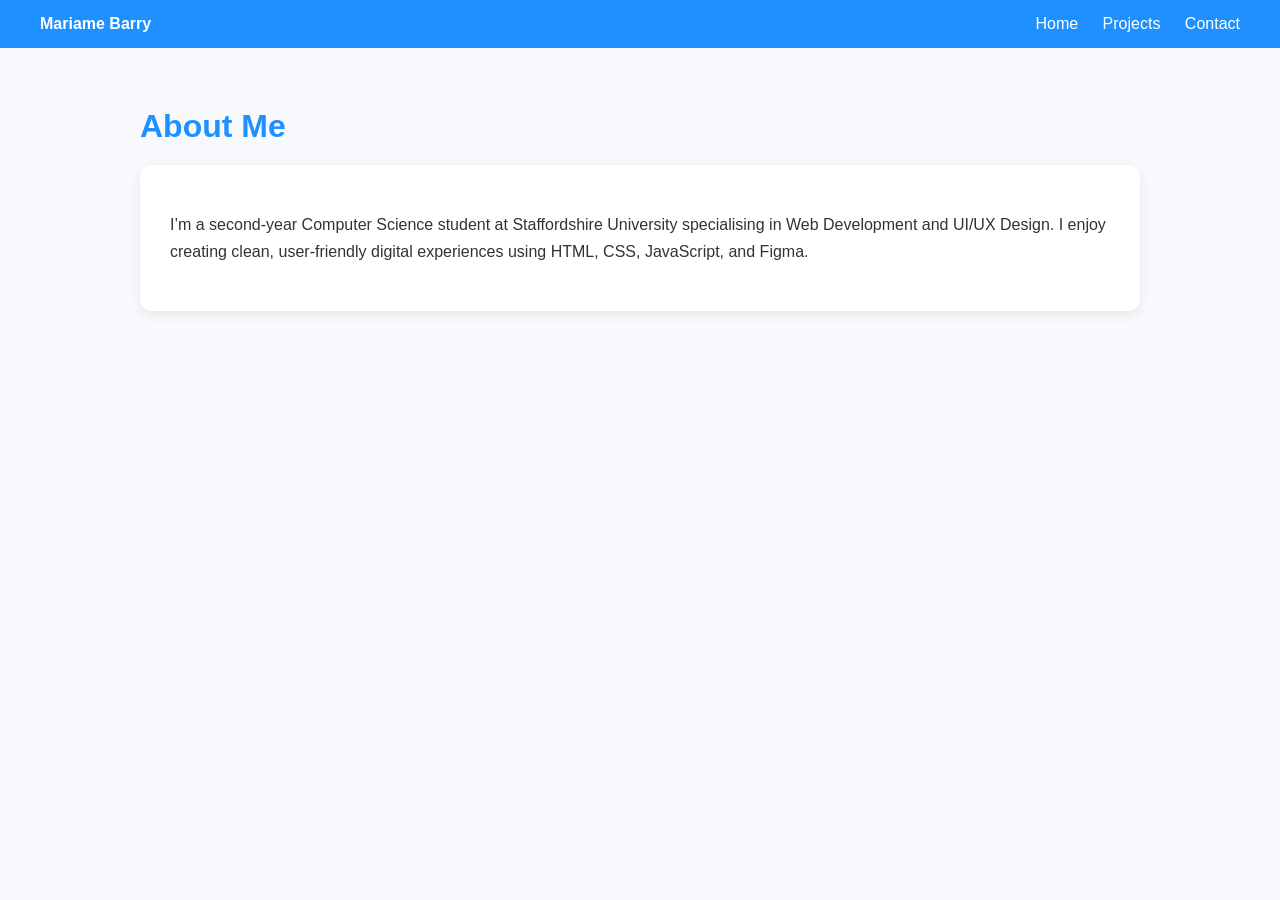
<file: About.html>
<!DOCTYPE html>
<html lang="en">
<head>
    <meta charset="UTF-8">
    <meta name="viewport" content="width=device-width, initial-scale=1.0">
    <title>About Me | Mariame Barry</title>
    <link rel="stylesheet" href="style.css">
</head>

<body>

<nav>
    <strong>Mariame Barry</strong>
    <div>
        <a href="index.html">Home</a>
        <a href="projects.html">Projects</a>
        <a href="contact.html">Contact</a>
    </div>
</nav>

<section>
    <h2>About Me</h2>
    <div class="about-box">
        <p>
            I’m a second-year Computer Science student at Staffordshire University specialising in 
            Web Development and UI/UX Design. I enjoy creating clean, user-friendly digital experiences 
            using HTML, CSS, JavaScript, and Figma.
        </p>
    </div>
</section>

</body>
</html>
</file>
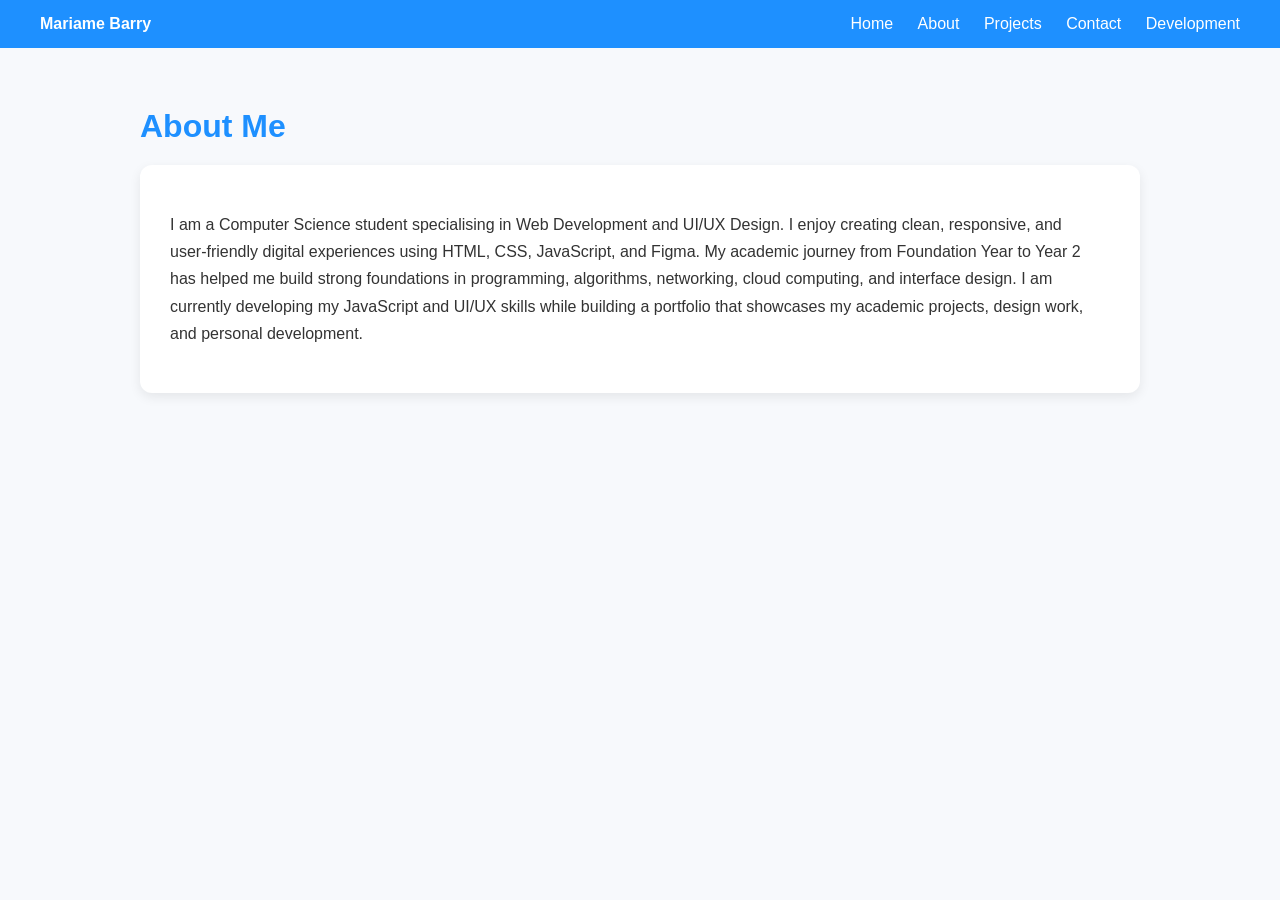
<file: about.html>
<!DOCTYPE html>
<html lang="en">
<head>
    <meta charset="UTF-8">
    <meta name="viewport" content="width=device-width, initial-scale=1.0">
    <title>About Me | Mariame Barry</title>
    <link rel="stylesheet" href="style.css">
</head>

<body>

<nav>
    <strong>Mariame Barry</strong>
    <div>
        <a href="index.html">Home</a>
        <a href="about.html">About</a>
        <a href="projects.html">Projects</a>
        <a href="contact.html">Contact</a>
        <a href="development.html">Development</a>
    </div>
</nav>

<section>
    <h2>About Me</h2>
    <div class="about-box">
        <p>
            I am a Computer Science student specialising in Web Development and UI/UX Design. I enjoy creating clean, responsive, and user‑friendly digital experiences using HTML, CSS, JavaScript, and Figma. My academic journey from Foundation Year to Year 2 has helped me build strong foundations in programming, algorithms, networking, cloud computing, and interface design. I am currently developing my JavaScript and UI/UX skills while building a portfolio that showcases my academic projects, design work, and personal development.
        </p>
    </div>
</section>

</body>
</html>
</file>
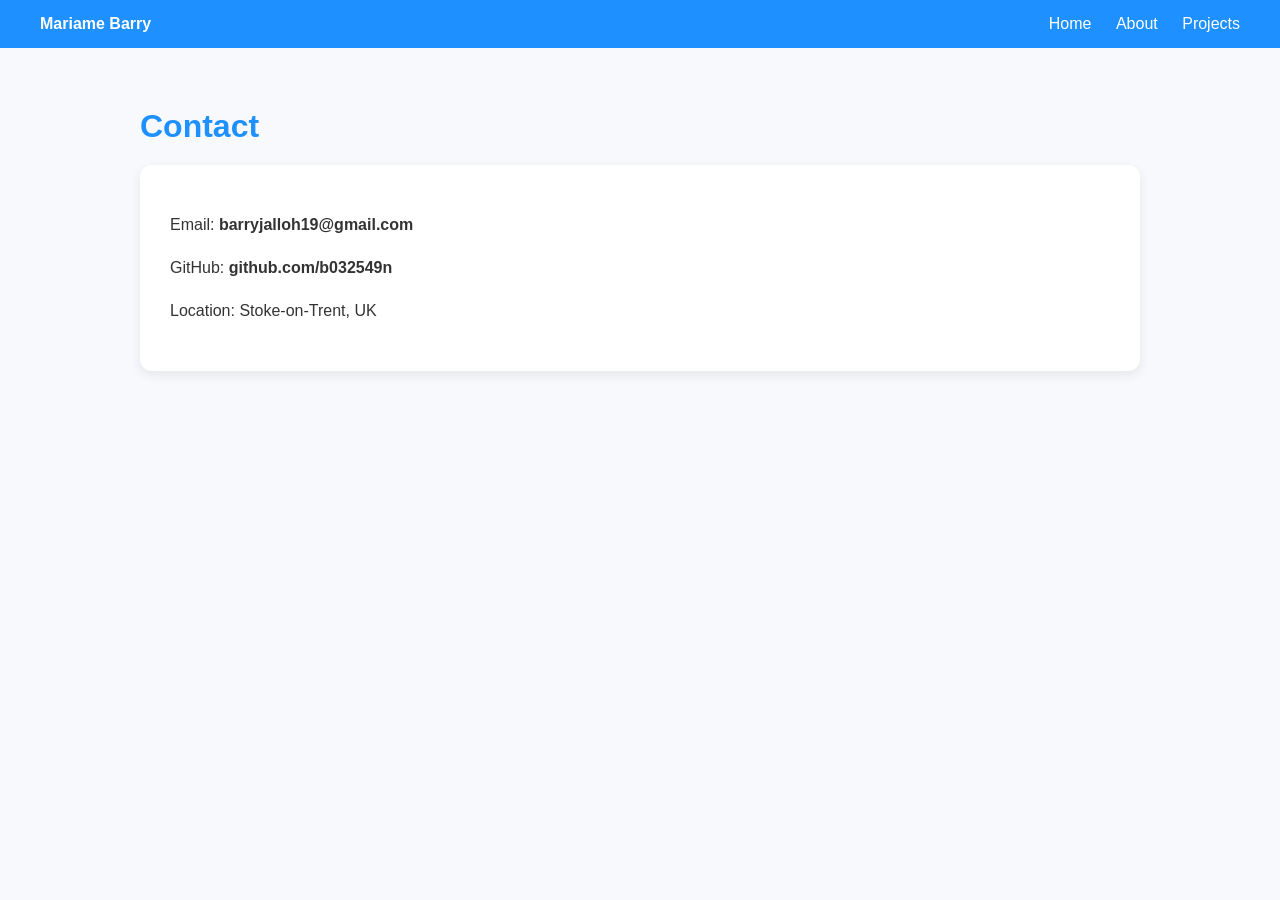
<file: Contact.html>
<!DOCTYPE html>
<html lang="en">
<head>
    <meta charset="UTF-8">
    <meta name="viewport" content="width=device-width, initial-scale=1.0">
    <title>Contact | Mariame Barry</title>
    <link rel="stylesheet" href="style.css">
</head>

<body>

<nav>
    <strong>Mariame Barry</strong>
    <div>
        <a href="index.html">Home</a>
        <a href="about.html">About</a>
        <a href="projects.html">Projects</a>
    </div>
</nav>

<section>
    <h2>Contact</h2>
    <div class="about-box">
        <p>Email: <strong>barryjalloh19@gmail.com</strong></p>
        <p>GitHub: <strong>github.com/b032549n</strong></p>
        <p>Location: Stoke-on-Trent, UK</p>
    </div>
</section>

</body>
</html>
</file>
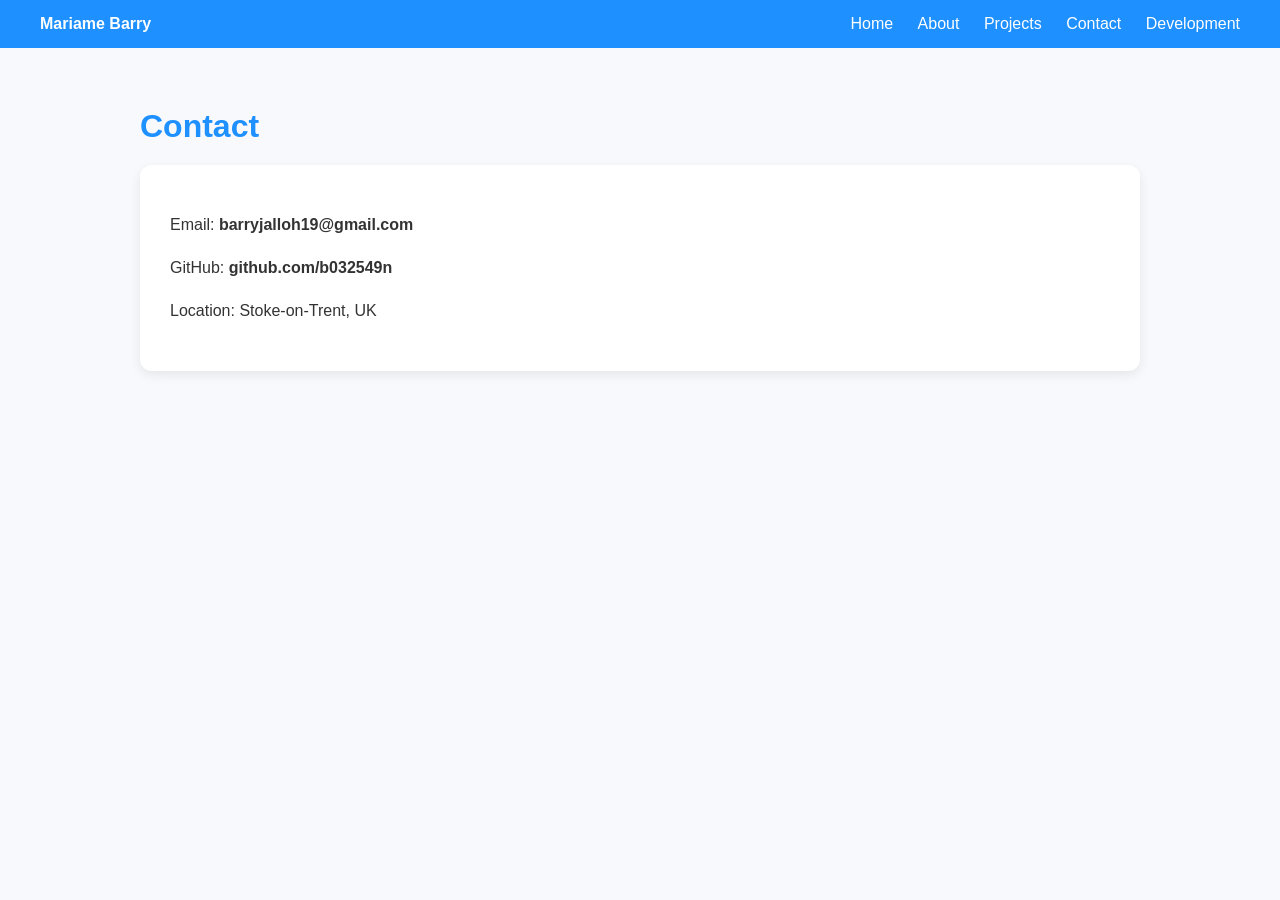
<file: contact.html>
<!DOCTYPE html>
<html lang="en">
<head>
    <meta charset="UTF-8">
    <meta name="viewport" content="width=device-width, initial-scale=1.0">
    <title>Contact | Mariame Barry</title>
    <link rel="stylesheet" href="style.css">
</head>

<body>

<nav>
    <strong>Mariame Barry</strong>
    <div>
        <a href="index.html">Home</a>
        <a href="about.html">About</a>
        <a href="projects.html">Projects</a>
        <a href="contact.html">Contact</a>
        <a href="development.html">Development</a>
    </div>
</nav>


<section>
    <h2>Contact</h2>
    <div class="about-box">
        <p>Email: <strong>barryjalloh19@gmail.com</strong></p>
        <p>GitHub: <strong>github.com/b032549n</strong></p>
        <p>Location: Stoke-on-Trent, UK</p>
    </div>
</section>

</body>
</html>
</file>
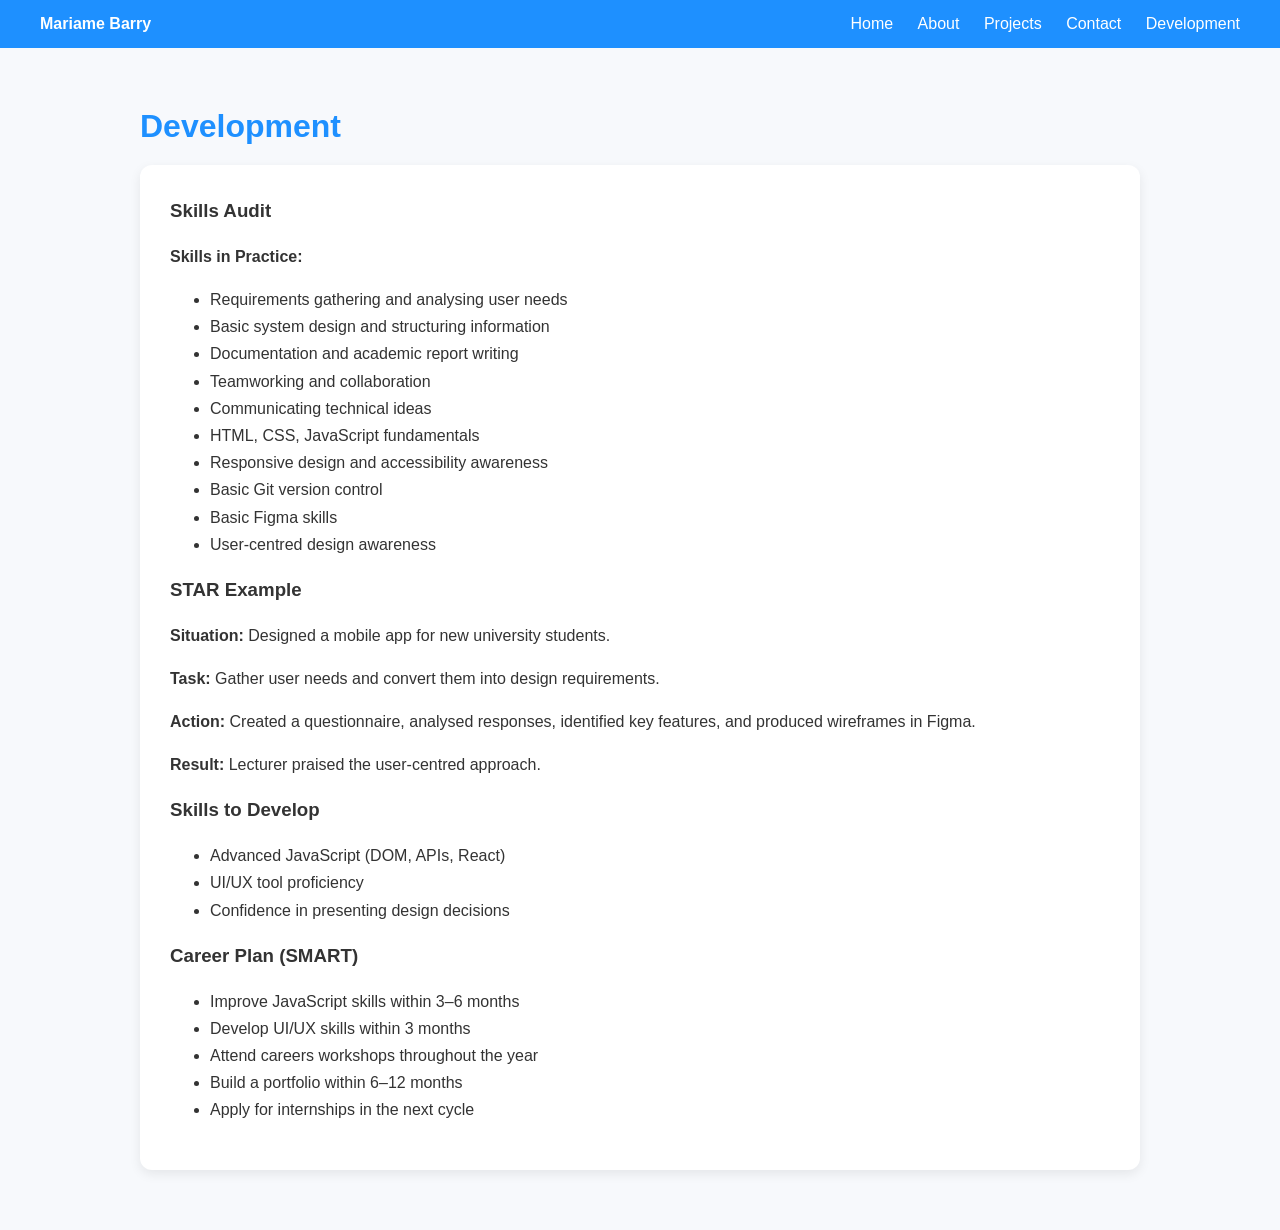
<file: development.html>
<!DOCTYPE html>
<html lang="en">
<head>
    <meta charset="UTF-8">
    <meta name="viewport" content="width=device-width, initial-scale=1.0">
    <title>Development | Mariame Barry</title>
    <link rel="stylesheet" href="style.css">
</head>

<body>

<nav>
    <strong>Mariame Barry</strong>
    <div>
        <a href="index.html">Home</a>
        <a href="about.html">About</a>
        <a href="projects.html">Projects</a>
        <a href="contact.html">Contact</a>
        <a href="development.html">Development</a>
    </div>
</nav>

<section id="development">
    <h2>Development</h2>

    <div class="about-box">
        <h3>Skills Audit</h3>
        <p><strong>Skills in Practice:</strong></p>
        <ul>
            <li>Requirements gathering and analysing user needs</li>
            <li>Basic system design and structuring information</li>
            <li>Documentation and academic report writing</li>
            <li>Teamworking and collaboration</li>
            <li>Communicating technical ideas</li>
            <li>HTML, CSS, JavaScript fundamentals</li>
            <li>Responsive design and accessibility awareness</li>
            <li>Basic Git version control</li>
            <li>Basic Figma skills</li>
            <li>User‑centred design awareness</li>
        </ul>

        <h3>STAR Example</h3>
        <p><strong>Situation:</strong> Designed a mobile app for new university students.</p>
        <p><strong>Task:</strong> Gather user needs and convert them into design requirements.</p>
        <p><strong>Action:</strong> Created a questionnaire, analysed responses, identified key features, and produced wireframes in Figma.</p>
        <p><strong>Result:</strong> Lecturer praised the user‑centred approach.</p>

        <h3>Skills to Develop</h3>
        <ul>
            <li>Advanced JavaScript (DOM, APIs, React)</li>
            <li>UI/UX tool proficiency</li>
            <li>Confidence in presenting design decisions</li>
        </ul>

        <h3>Career Plan (SMART)</h3>
        <ul>
            <li>Improve JavaScript skills within 3–6 months</li>
            <li>Develop UI/UX skills within 3 months</li>
            <li>Attend careers workshops throughout the year</li>
            <li>Build a portfolio within 6–12 months</li>
            <li>Apply for internships in the next cycle</li>
        </ul>
    </div>
</section>

</body>
</html>
</file>
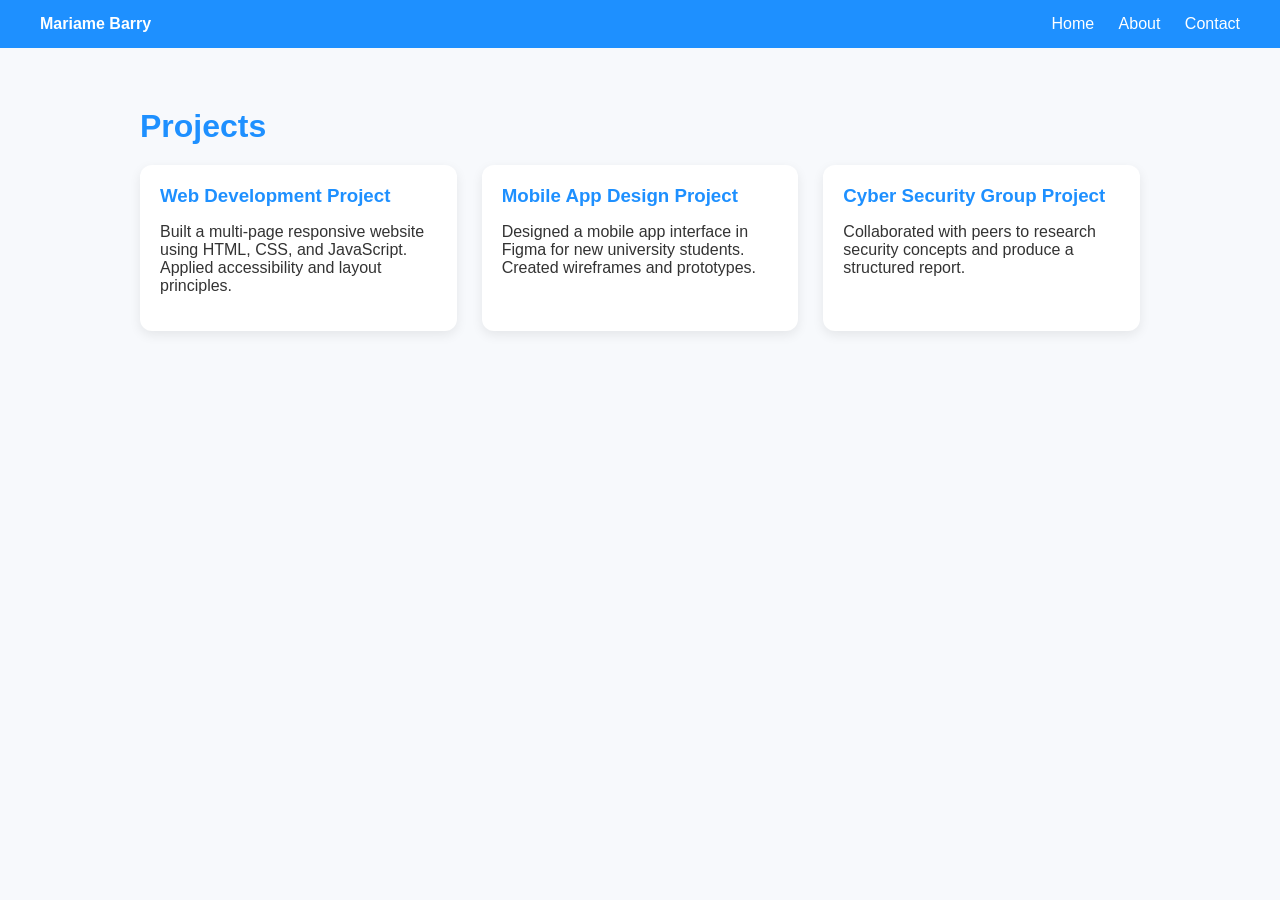
<file: Projects.html>
<!DOCTYPE html>
<html lang="en">
<head>
    <meta charset="UTF-8">
    <meta name="viewport" content="width=device-width, initial-scale=1.0">
    <title>Projects | Mariame Barry</title>
    <link rel="stylesheet" href="style.css">
</head>

<body>

<nav>
    <strong>Mariame Barry</strong>
    <div>
        <a href="index.html">Home</a>
        <a href="about.html">About</a>
        <a href="contact.html">Contact</a>
    </div>
</nav>

<section>
    <h2>Projects</h2>

    <div class="project-grid">

        <div class="project-card">
            <h3>Web Development Project</h3>
            <p>Built a multi-page responsive website using HTML, CSS, and JavaScript. Applied accessibility and layout principles.</p>
        </div>

        <div class="project-card">
            <h3>Mobile App Design Project</h3>
            <p>Designed a mobile app interface in Figma for new university students. Created wireframes and prototypes.</p>
        </div>

        <div class="project-card">
            <h3>Cyber Security Group Project</h3>
            <p>Collaborated with peers to research security concepts and produce a structured report.</p>
        </div>

    </div>
</section>

</body>
</html>
</file>
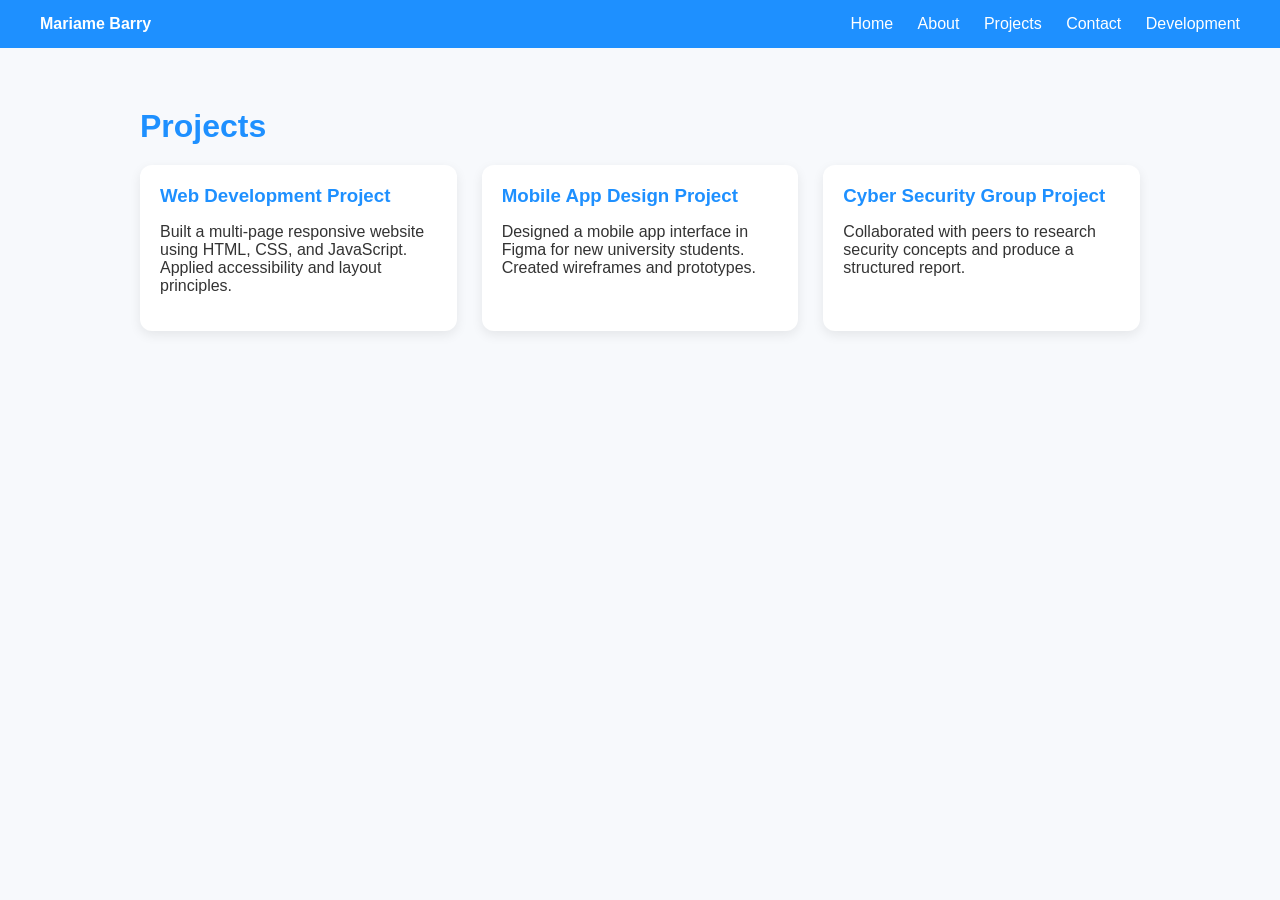
<file: projects.html>
<!DOCTYPE html>
<html lang="en">
<head>
    <meta charset="UTF-8">
    <meta name="viewport" content="width=device-width, initial-scale=1.0">
    <title>Projects | Mariame Barry</title>
    <link rel="stylesheet" href="style.css">
</head>

<body>

<nav>
    <strong>Mariame Barry</strong>
    <div>
        <a href="index.html">Home</a>
        <a href="about.html">About</a>
        <a href="projects.html">Projects</a>
        <a href="contact.html">Contact</a>
        <a href="development.html">Development</a>
    </div>
</nav>


<section>
    <h2>Projects</h2>

    <div class="project-grid">

        <div class="project-card">
            <h3>Web Development Project</h3>
            <p>Built a multi-page responsive website using HTML, CSS, and JavaScript. Applied accessibility and layout principles.</p>
        </div>

        <div class="project-card">
            <h3>Mobile App Design Project</h3>
            <p>Designed a mobile app interface in Figma for new university students. Created wireframes and prototypes.</p>
        </div>

        <div class="project-card">
            <h3>Cyber Security Group Project</h3>
            <p>Collaborated with peers to research security concepts and produce a structured report.</p>
        </div>

    </div>
</section>

</body>
</html>
</file>
<file: style.css>
/* ---------- GLOBAL STYLES ---------- */
body {
    margin: 0;
    font-family: "Segoe UI", Arial, sans-serif;
    background: #f7f9fc;
    color: #333;
}

a { text-decoration: none; color: inherit; }

h1, h2, h3 { margin: 0; }

/* ---------- NAVBAR ---------- */
nav {
    background: #1e90ff;
    padding: 15px 40px;
    display: flex;
    justify-content: space-between;
    align-items: center;
    color: white;
    position: sticky;
    top: 0;
    z-index: 100;
}

nav a {
    margin-left: 20px;
    font-weight: 500;
    color: white;
}

/* ---------- HERO SECTION ---------- */
.hero {
    text-align: center;
    padding: 80px 20px;
    background: linear-gradient(to bottom right, #1e90ff, #4aa3ff);
    color: white;
}

.hero h1 {
    font-size: 48px;
    font-weight: 700;
}

.hero p {
    font-size: 20px;
    margin-top: 10px;
}

/* ---------- SECTIONS ---------- */
section {
    max-width: 1000px;
    margin: 60px auto;
    padding: 0 20px;
}

h2 {
    color: #1e90ff;
    margin-bottom: 20px;
    font-size: 32px;
}

/* ---------- ABOUT SECTION ---------- */
.about-box {
    background: white;
    padding: 30px;
    border-radius: 12px;
    box-shadow: 0 4px 12px rgba(0,0,0,0.08);
    line-height: 1.7;
}

/* ---------- PROJECT GRID ---------- */
.project-grid {
    display: grid;
    grid-template-columns: repeat(auto-fit, minmax(280px, 1fr));
    gap: 25px;
}

.project-card {
    background: white;
    padding: 20px;
    border-radius: 12px;
    box-shadow: 0 4px 12px rgba(0,0,0,0.08);
    transition: transform 0.2s ease;
}

.project-card:hover {
    transform: translateY(-5px);
}

.project-card h3 {
    color: #1e90ff;
    margin-bottom: 10px;
}

/* ---------- FOOTER ---------- */
footer {
    background: #1e90ff;
    color: white;
    text-align: center;
    padding: 25px;
    margin-top: 60px;
}

/* ---------- MOBILE ---------- */
@media (max-width: 600px) {
    .hero h1 { font-size: 32px; }
    nav { padding: 15px 20px; }
}
</file>
